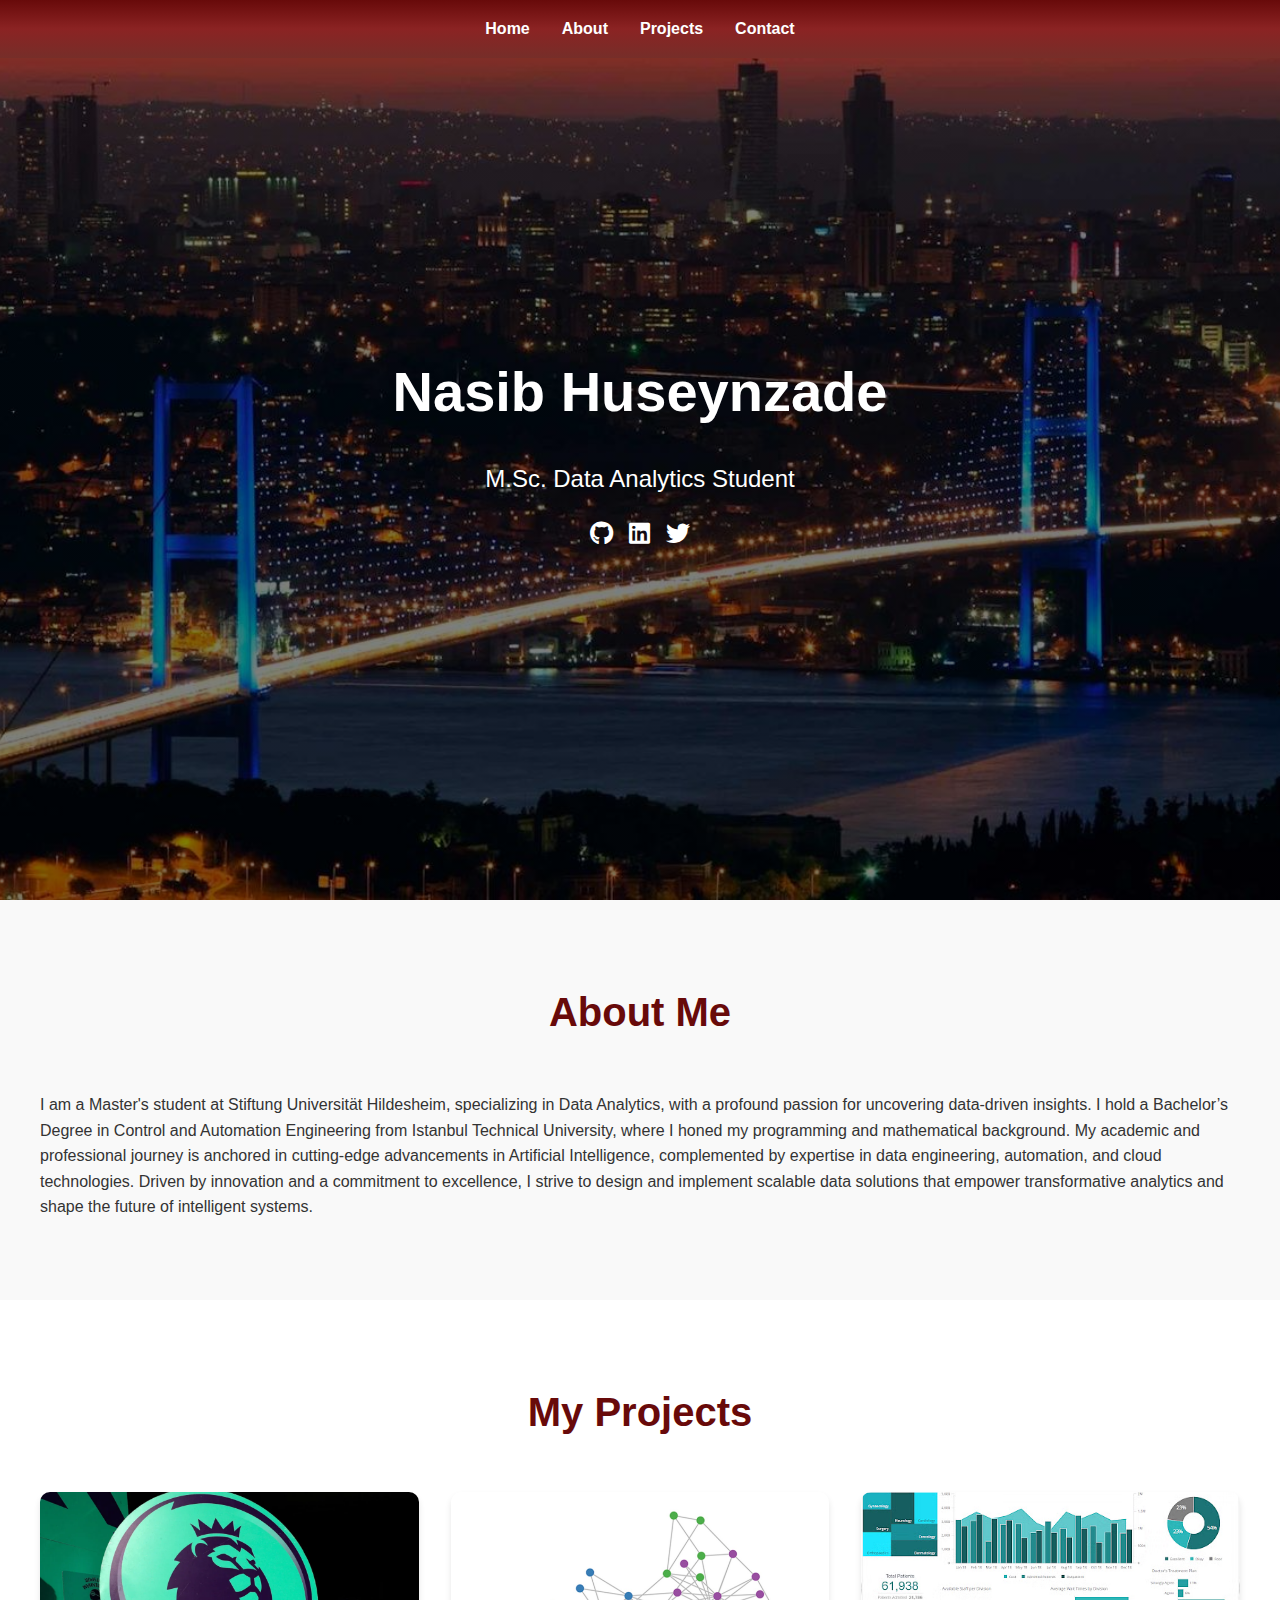
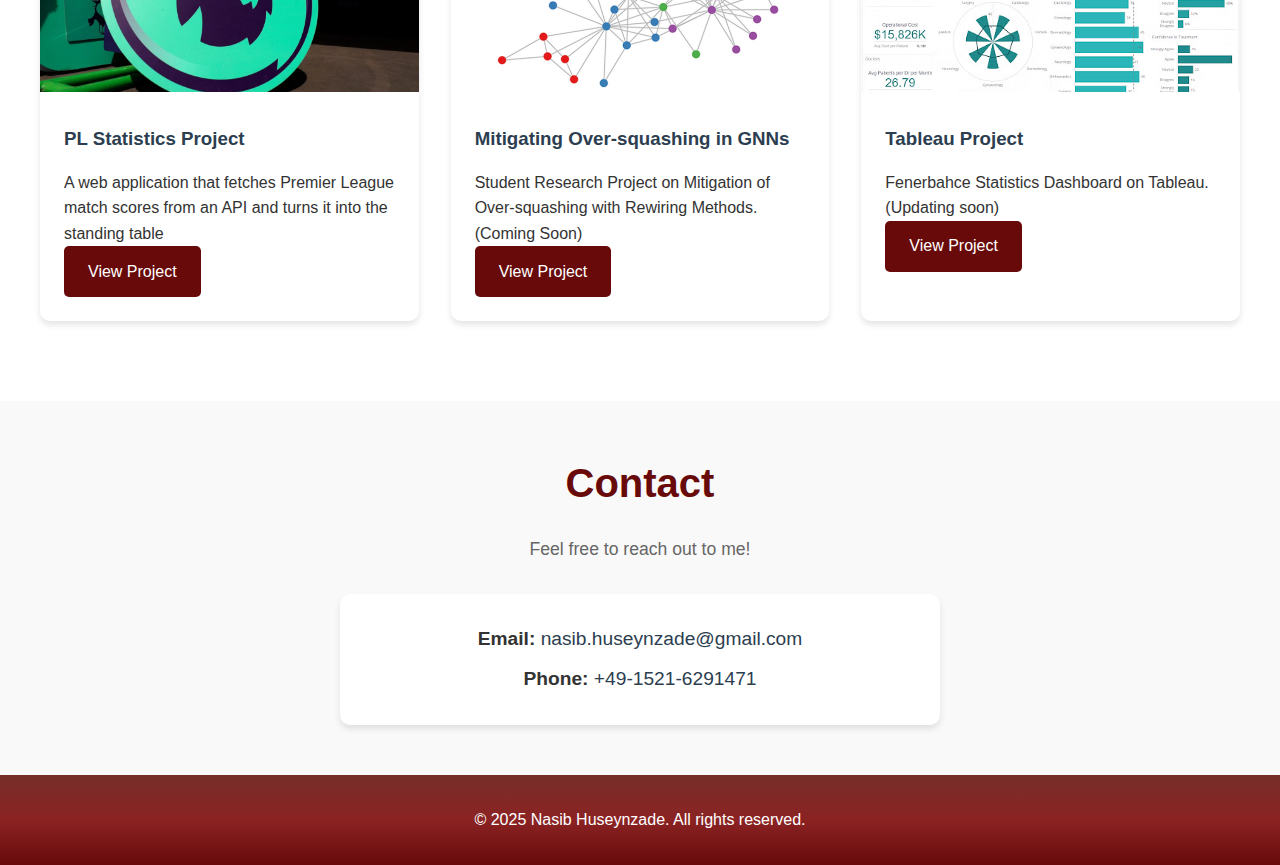
<file: index.html>
<!DOCTYPE html>
<html lang="en">
<head>
    <meta charset="UTF-8">
    <meta name="viewport" content="width=device-width, initial-scale=1.0">
    <title>Nasib Huseynzade - Personal Portfolio</title>
    <link href="https://cdnjs.cloudflare.com/ajax/libs/font-awesome/6.0.0/css/all.min.css" rel="stylesheet">
    <style>
        * {
            margin: 0;
            padding: 0;
            box-sizing: border-box;
            font-family: 'Segoe UI', Tahoma, Geneva, Verdana, sans-serif;
        }

        body {
            line-height: 1.6;
            color: #333;
        }

        nav {
            background: linear-gradient(to top, #762e29, #8b2323, #680a0a);
            padding: 1rem;
            position: fixed;
            width: 100%;
            top: 0;
            z-index: 1000;
        }

        nav ul {
            list-style: none;
            display: flex;
            justify-content: center;
            gap: 2rem;
        }

        nav a {
            color: white;
            text-decoration: none;
            font-weight: bold;
            transition: color 0.3s;
        }

        nav a:hover {
            color: #3498db;
        }

        .hero {
        height: 100vh;
        background: linear-gradient(rgba(0,0,0,0.5), rgba(0,0,0,0.5)), url('./Images/Istanbul.jpg');
        background-size: cover;
        background-position: center;
        display: flex;
        align-items: center;
        justify-content: center;
        text-align: center;
        color: white;
        }

        .hero-content h1 {
            font-size: 3.5rem;
            margin-bottom: 1.5rem;
        }

        .hero-content p {
            font-size: 1.5rem;
            margin-bottom: 1rem;
        }

        .social-links {
            display: flex;
            justify-content: center;
            gap: 1rem;
        }

        .social-links a {
            color: white;
            font-size: 1.5rem;
            transition: color 0.3s;
        }

        .social-links a:hover {
            color: #3498db;
        }

        section {
            padding: 5rem 2rem;
        }

        .about {
            background: #f9f9f9;
        }

        .container {
            max-width: 1200px;
            margin: 0 auto;
        }

        .section-title {
            text-align: center;
            font-size: 2.5rem;
            margin-bottom: 3rem;
            color: #680a0a;
        }

        .projects-grid {
            display: grid;
            grid-template-columns: repeat(auto-fit, minmax(300px, 1fr));
            gap: 2rem;
        }

        .project-card {
            background: white;
            border-radius: 10px;
            overflow: hidden;
            box-shadow: 0 4px 6px rgba(0,0,0,0.1);
            transition: transform 0.3s;
        }

        .project-card:hover {
            transform: translateY(-5px);
        }

        .project-card img {
            width: 100%;
            height: 200px;
            object-fit: cover;
        }

        .project-content {
            padding: 1.5rem;
        }

        .project-content h3 {
            margin-bottom: 1rem;
            color: #2c3e50;
        }

        .btn {
            display: inline-block;
            padding: 0.8rem 1.5rem;
            background: #680a0a;
            color: white;
            text-decoration: none;
            border-radius: 5px;
            transition: background 0.3s;
        }

        .btn:hover {
            background: #2980b9;
        }

        footer {
            background: linear-gradient(to bottom, #762e29, #8b2323, #680a0a);
            color: white;
            text-align: center;
            padding: 2rem;
        }

        @media (max-width: 768px) {
            nav ul {
                flex-direction: column;
                text-align: center;
            }

            .hero-content h1 {
                font-size: 2.5rem;
            }

            .hero-content p {
                font-size: 1.2rem;
            }
        }
    </style>
</head>
<body>
    <nav>
        <ul>
            <li><a href="#home">Home</a></li>
            <li><a href="#about">About</a></li>
            <li><a href="#projects">Projects</a></li>
            <li><a href="#contact">Contact</a></li>
        </ul>
    </nav>

    <section id="home" class="hero">
        <div class="hero-content">
            <h1>Nasib Huseynzade</h1>
            <p> M.Sc. Data Analytics Student</p>

            <div class="social-links">
                <a href="https://github.com/nasibhuseynzade"><i class="fab fa-github"></i></a>
                <a href="https://linkedin.com/in/nasibhuseynzade"><i class="fab fa-linkedin"></i></a>
                <a href="https://twitter.com/nasibhuseynzade"><i class="fab fa-twitter"></i></a>
            </div>

        </div>
    </section>


    <section id="about" class="about">
        <div class="container">
            <h2 class="section-title">About Me</h2>
            <p>I am a Master's student at Stiftung Universität Hildesheim, specializing in Data Analytics, with a profound passion for uncovering data-driven insights. 
                I hold a Bachelor’s Degree in Control and Automation Engineering from Istanbul Technical University, where I honed my programming and mathematical background. 
                My academic and professional journey is anchored in cutting-edge advancements in Artificial Intelligence, complemented by expertise in data engineering, automation, and cloud technologies. 
                Driven by innovation and a commitment to excellence, I strive to design and implement scalable data solutions that empower transformative analytics and shape the future of intelligent systems.</p>
        </div>
    </section>

    <section id="projects">
        <div class="container">
            <h2 class="section-title">My Projects</h2>
            <div class="projects-grid">
                <div class="project-card">
                    <img src='./Images/pl.png' alt="PL Statistics Project">
                    <div class="project-content">
                        <h3>PL Statistics Project</h3>
                        <p>A web application that fetches Premier League match scores from an API and turns it into the standing table </p>
                        <a href="Premier-League" class="btn">View Project</a>
                    </div>
                </div>
                <div class="project-card">
                    <img src="./Images/gnn.jpg" alt="Mitigating Over-squashing in GNNs">
                    <div class="project-content">
                        <h3>Mitigating Over-squashing in GNNs</h3>
                        <p>Student Research Project on Mitigation of Over-squashing with Rewiring Methods. (Coming Soon)  </p>
                        <a href="#" class="btn">View Project</a>
                    </div>
                </div>
                <div class="project-card">
                    <img src="./Images/tableauu.png" alt="Tableau Project">
                    <div class="project-content">
                        <h3>Tableau Project</h3>
                        <p>Fenerbahce Statistics Dashboard on Tableau. (Updating soon)</p>
                        <a href="Fenerbahce" class="btn">View Project</a>
                    </div>
                </div>
            </div>
        </div>
    </section>

 <section id="contact" class="contact" style="background-color: #f9f9f9; padding: 50px 20px; text-align: center;">
    <div class="container" style="max-width: 600px; margin: 0 auto;">
        <h2 class="section-title" style="font-size: 2.5rem; color: #680a0a; margin-bottom: 20px;">Contact</h2>
        <p style="color: #666; font-size: 1.1rem; margin-bottom: 30px;">Feel free to reach out to me!</p>
        <div class="contact-details" style="background: #fff; padding: 20px; border-radius: 10px; box-shadow: 0 4px 6px rgba(0, 0, 0, 0.1);">
            <p style="font-size: 1.2rem; color: #333; margin: 10px 0;">
                <strong>Email:</strong> <a href="mailto:nasib.huseynzade@gmail.com" style="color: #2c3e50; text-decoration: none;">nasib.huseynzade@gmail.com</a>
            </p>
            <p style="font-size: 1.2rem; color: #333; margin: 10px 0;">
                <strong>Phone:</strong> <a href="tel:+49 1521 6291471" style="color: #2c3e50; text-decoration: none;">+49-1521-6291471</a>
            </p>
        </div>
    </div>
</section>

    
    <footer>
        <p>&copy; 2025 Nasib Huseynzade. All rights reserved.</p>
    </footer>
</body>
</html>
</file>
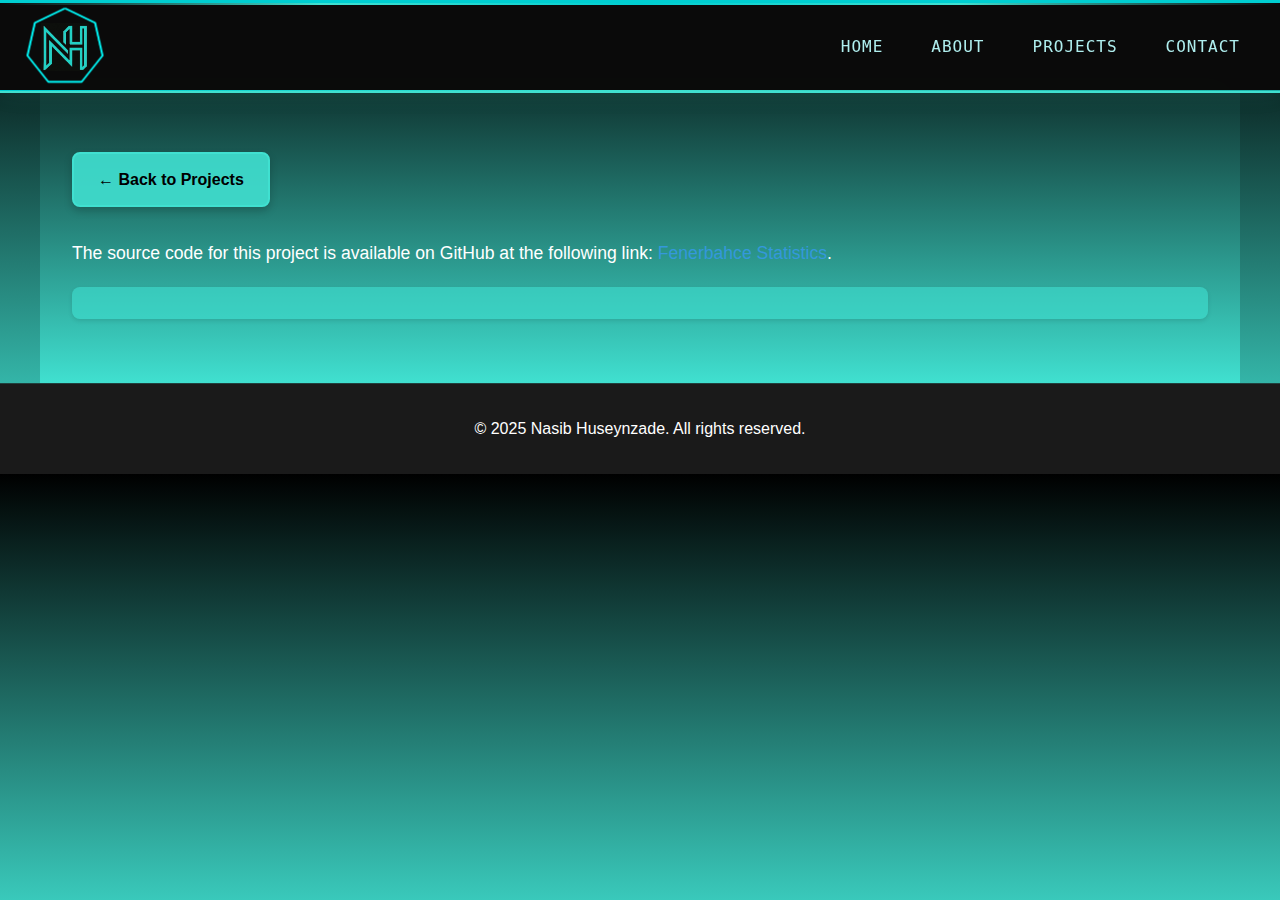
<file: projects/fenerbahce/index.html>
<!DOCTYPE html>
<html lang="en">
<head>
    <meta charset="UTF-8">
    <meta name="viewport" content="width=device-width, initial-scale=1.0">
    <title>Fenerbahce Statistics Dashboard</title>
    <style>
        * {
            margin: 0;
            padding: 0;
            box-sizing: border-box;
        }

        body {
            font-family: Arial, sans-serif;
            line-height: 1.6;
            
        }
        
        html, body {
            background: linear-gradient(to top, #40e0d0, #000000) !important;
            color: var(--light-turquoise);
            margin: 0;
            padding: 0;
        }

        .header {
            background-color: #041E42;  /* Fenerbahce Navy Blue */
            color: #FFE000;  /* Fenerbahce Yellow */
            text-align: center;
            padding: 1.5rem;
            margin-bottom: 2rem;
            box-shadow: 0 2px 4px rgba(0, 0, 0, 0.2);
        }

        .container {
            flex: 1;
            max-width: 1200px;
            margin: 130px ;
            padding: 2rem;
            background:linear-gradient(to top, #40e0d0, #000000);

        }

        .back-button {
            display: inline-block;
            padding: 0.8rem 1.5rem;
            background: rgba(64, 224, 208, 0.9) !important; /* More opaque */
            color: #000000 !important; /* Black text for better contrast */
            text-decoration: none;
            border-radius: 8px;
            transition: all 0.3s ease;
            margin: 120px 0 2rem 0; /* Add top margin to clear the fixed nav */
            font-weight: bold;
            border: 2px solid #40e0d0;
            box-shadow: 0 4px 8px rgba(0, 0, 0, 0.2);
            position: relative;
            z-index: 100;
        }

        .dashboard-container {
            background: rgba(64, 224, 208, 0.6);
            padding: 1rem;
            border-radius: 8px;
            box-shadow: 0 2px 4px rgba(0, 0, 0, 0.1);
            margin-bottom: 2rem;
        }

    </style>
    <link rel="stylesheet" href="../../assets/css/style.css">
</head>
<body>
    <nav>
        <div class="nav-container">
            <a href="../../index.html" class="logo">
                <img src="../../assets/Images/heptagon.png" class="logo-frame" alt="NH frame">
                <img src="../../assets/Images/letters.jpg" class="logo-core" alt="NH letters">
            </a>
            <ul>
                <li><a href="../../index.html#home">Home</a></li>
                <li><a href="../../index.html#about">About</a></li>
                <li><a href="../../index.html#projects">Projects</a></li>
                <li><a href="../../index.html#contact">Contact</a></li>
            </ul>
        </div>
    </nav>

    <div class="container">
        <a href="../../index.html#projects" class="back-button">← Back to Projects</a>
        <p style="color: #ffffff; font-size: 1.1rem; margin-bottom: 20px; text-align: justify;">
            The source code for this project is available on GitHub at the following link: <a href="https://github.com/nasibhuseynzade/football-stats-pipeline" target="_blank" style="color: #3498db; text-decoration: none;">Fenerbahce Statistics</a>.
        </p>
        <div class="dashboard-container">
            <div class='tableauPlaceholder' id='viz1736566307249' style='position: relative'>
                <noscript>
                    <a href='#'>
                        <img alt='Dashboard 1' src='https://public.tableau.com/static/images/fe/fenerbahce/Dashboard1/1_rss.png' style='border: none' />
                    </a>
                </noscript>
                <object class='tableauViz' style='display:none;'>
                    <param name='host_url' value='https%3A%2F%2Fpublic.tableau.com%2F' />
                    <param name='embed_code_version' value='3' />
                    <param name='site_root' value='' />
                    <param name='name' value='fenerbahce/Dashboard1' />
                    <param name='tabs' value='no' />
                    <param name='toolbar' value='yes' />
                    <param name='static_image' value='https://public.tableau.com/static/images/fe/fenerbahce/Dashboard1/1.png' />
                    <param name='animate_transition' value='yes' />
                    <param name='display_static_image' value='yes' />
                    <param name='display_spinner' value='yes' />
                    <param name='display_overlay' value='yes' />
                    <param name='display_count' value='yes' />
                    <param name='language' value='en-US' />
                    <param name='filter' value='publish=yes' />
                </object>
            </div>
        </div>
    </div>

    <footer>
        <p>&copy; 2025 Nasib Huseynzade. All rights reserved.</p>
    </footer>

    <script type='text/javascript'>
        var divElement = document.getElementById('viz1736566307249');
        var vizElement = divElement.getElementsByTagName('object')[0];
        
        if (divElement.offsetWidth > 800) {
            vizElement.style.width = '100%';
            vizElement.style.height = (divElement.offsetWidth * 0.60) + 'px';
        } else if (divElement.offsetWidth > 500) {
            vizElement.style.width = '100%';
            vizElement.style.height = (divElement.offsetWidth * 0.60) + 'px';
        } else {
            vizElement.style.width = '100%';
            vizElement.style.height = '1227px';  // Updated height for mobile view
        }
        
        var scriptElement = document.createElement('script');
        scriptElement.src = 'https://public.tableau.com/javascripts/api/viz_v1.js';
        vizElement.parentNode.insertBefore(scriptElement, vizElement);
    </script>
</body>
</html>
</file>
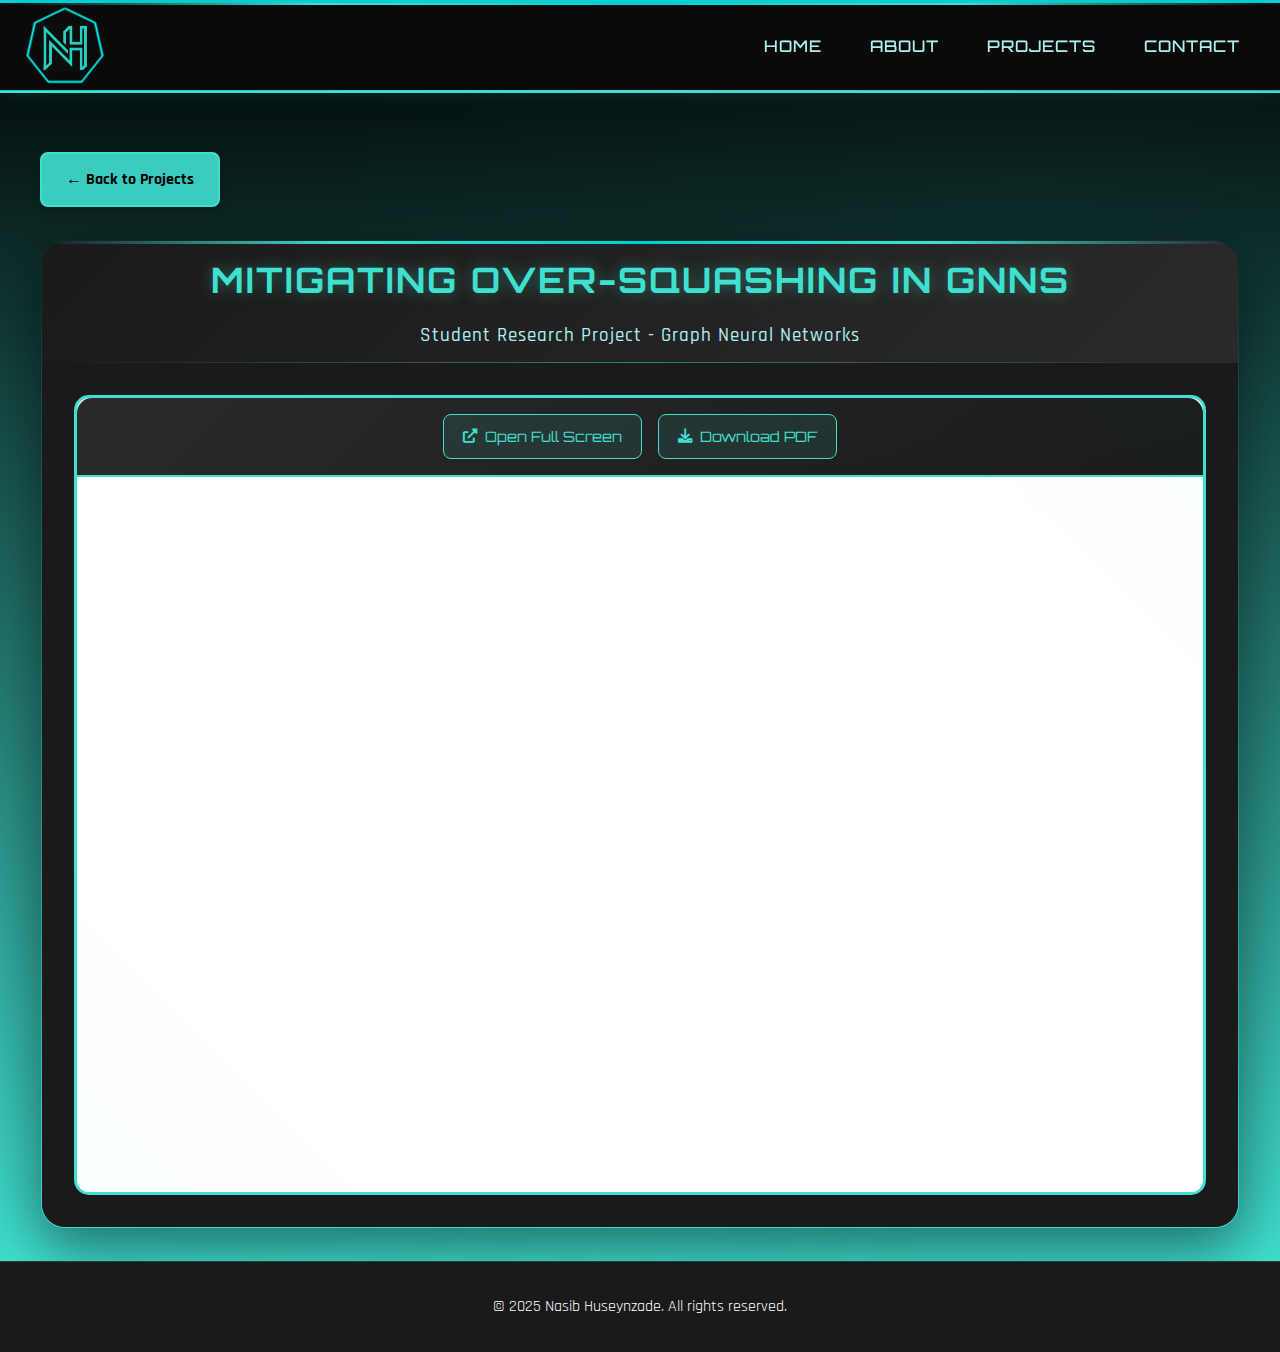
<file: projects/gnn-research/index.html>
<!DOCTYPE html>
<html lang="en">
<head>
    <meta charset="UTF-8">
    <meta name="viewport" content="width=device-width, initial-scale=1.0">
    <title>Mitigation of Over-squashing in GNNs - Nasib Huseynzade</title>
    
    <!-- External CSS -->
    <link href="https://cdnjs.cloudflare.com/ajax/libs/font-awesome/6.0.0/css/all.min.css" rel="stylesheet">
    <link href="https://fonts.googleapis.com/css2?family=Orbitron:wght@400;500;700;900&family=Rajdhani:wght@300;400;500;600;700&display=swap" rel="stylesheet">
    
    <!-- Your CSS -->
    <link rel="stylesheet" href="../../assets/css/style.css">
    
    <style>
        
        html, body {
            background: linear-gradient(to top, #40e0d0, #000000) !important;
            color: var(--light-turquoise);
            margin: 0;
            padding: 0;
        }

        /* Enhanced PDF viewer styles */
        .pdf-container {
            background: linear-gradient(to top, #40e0d0, #000000) !important;
            min-height: calc(100vh - 1600px);
            padding: 2rem;
            margin-top: 0px;
            position: relative;
            overflow: hidden;
        }
        
        .pdf-container::before {
            content: '';
            position: absolute;
            top: 0;
            left: 0;
            right: 0;
            bottom: 0;
            background: radial-gradient(circle at 20% 80%, rgba(64, 224, 208, 0.05) 0%, transparent 50%),
                        radial-gradient(circle at 80% 20%, rgba(64, 224, 208, 0.03) 0%, transparent 50%);
            pointer-events: none;
        }
        
        .pdf-viewer {
            max-width: 1200px;
            margin: 0 auto;
            background: var(--dark-gray);
            border-radius: 25px;
            padding: 0;
            border: 2px solid transparent;
            background-clip: padding-box;
            position: relative;
            overflow: hidden;
            box-shadow: 0 20px 60px rgba(0, 0, 0, 0.5);
        }
        
        .pdf-viewer::before {
            content: '';
            position: absolute;
            top: -2px;
            left: -2px;
            right: -2px;
            bottom: -2px;
            background: linear-gradient(45deg, var(--primary-turquoise), var(--accent-turquoise), var(--dark-turquoise), var(--primary-turquoise));
            border-radius: 27px;
            z-index: -1;
            animation: borderGlow 3s ease-in-out infinite alternate;
        }
        
        @keyframes borderGlow {
            0% { opacity: 0.6; transform: scale(1); }
            100% { opacity: 1; transform: scale(1.002); }
        }
        
        .pdf-header {
            background: linear-gradient(135deg, var(--dark-gray) 0%, var(--medium-gray) 100%);
            padding: 0.7rem 2rem;
            border-radius: 23px 23px 0 0;
            position: relative;
            overflow: hidden;
        }
        
        .pdf-header::before {
            content: '';
            position: absolute;
            top: 0;
            left: 0;
            right: 0;
            height: 3px;
            background: linear-gradient(90deg, transparent, var(--primary-turquoise), var(--accent-turquoise), var(--primary-turquoise), transparent);
        }
        
        .pdf-header::after {
            content: '';
            position: absolute;
            bottom: 0;
            left: 20px;
            right: 20px;
            height: 1px;
            background: linear-gradient(90deg, transparent, rgba(64, 224, 208, 0.5), transparent);
        }
        
        .pdf-title {
            font-family: 'Orbitron', monospace;
            font-size: 2.2rem;
            color: var(--primary-turquoise);
            margin-bottom: 0.8rem;
            text-transform: uppercase;
            letter-spacing: 2px;
            text-shadow: 0 0 15px rgba(64, 224, 208, 0.4);
            text-align: center;
        }
        
        .pdf-subtitle {
            font-family: 'Rajdhani', sans-serif;
            color: var(--light-turquoise);
            font-size: 1.2rem;
            text-align: center;
            font-weight: 500;
            letter-spacing: 1px;
        }
        
        .pdf-content {
            padding: 2rem;
            background: var(--dark-gray);
            border-radius: 0 0 23px 23px;
        }
        
        /* Simple PDF iframe with custom styling */
        .pdf-wrapper {
            position: relative;
            width: 100%;
            height: 800px;
            border-radius: 15px;
            overflow: hidden;
            background: #f5f5f5;
            border: 3px solid var(--primary-turquoise);
            box-shadow: inset 0 0 20px rgba(64, 224, 208, 0.1);
        }
        
        .pdf-frame {
            width: 100%;
            height: 100%;
            border: none;
            background: white;
        }
        
        .pdf-overlay {
            position: absolute;
            top: 0;
            left: 0;
            right: 0;
            bottom: 0;
            background: linear-gradient(45deg,  
                rgba(64, 224, 208, 0.02) 0%, 
                transparent 25%, 
                transparent 75%, 
                rgba(64, 224, 208, 0.02) 100%);
            pointer-events: none;
            border-radius: 12px;
        }
        
        .pdf-controls {
            background: linear-gradient(135deg, #2a2a2a, #1a1a1a);
            padding: 1rem 1.5rem;
            display: flex;
            justify-content: center;
            align-items: center;
            border-bottom: 2px solid var(--primary-turquoise);
            border-radius: 15px 15px 0 0;
            gap: 1rem;
        }
        
        .pdf-btn {
            background: rgba(64, 224, 208, 0.1);
            border: 1px solid var(--primary-turquoise);
            color: var(--primary-turquoise);
            padding: 0.6rem 1.2rem;
            border-radius: 8px;
            cursor: pointer;
            font-family: 'Orbitron', monospace;
            font-size: 0.9rem;
            transition: all 0.3s ease;
            display: flex;
            align-items: center;
            gap: 0.5rem;
            text-decoration: none;
        }
        
        .pdf-btn:hover {
            background: rgba(64, 224, 208, 0.2);
            transform: translateY(-2px);
            box-shadow: 0 5px 15px rgba(64, 224, 208, 0.3);
        }
        
        .back-button {
            display: inline-block;
            padding: 0.8rem 1.5rem;
            background: rgba(64, 224, 208, 0.9) !important; /* More opaque */
            color: #000000 !important; /* Black text for better contrast */
            text-decoration: none;
            border-radius: 8px;
            transition: all 0.3s ease;
            margin: 120px 0 2rem 0; /* Add top margin to clear the fixed nav */
            font-weight: bold;
            border: 2px solid #40e0d0;
            box-shadow: 0 4px 8px rgba(0, 0, 0, 0.2);
            position: relative;
            z-index: 100;
        }
        @media (max-width: 768px) {
            .pdf-container {
                padding: 1rem;
                margin-top: 80px;
            }
            
            .pdf-header {
                padding: 2rem 1.5rem;
            }
            
            .pdf-content {
                padding: 1.5rem;
            }
            
            .pdf-title {
                font-size: 1.8rem;
                letter-spacing: 1px;
            }
            
            .pdf-subtitle {
                font-size: 1.1rem;
            }
            
            .pdf-wrapper {
                height: 600px;
            }
            
            .pdf-controls {
                flex-direction: column;
                gap: 0.5rem;
            }
        }
        
        @media (max-width: 480px) {
            .pdf-title {
                font-size: 1.5rem;
            }
            
            .pdf-wrapper {
                height: 500px;
            }
        }

        @media (max-width: 768px) {
            .pdf-viewer {
                max-width: 100%;
                width: calc(100vw - 20px); /* Full width minus small margin */
                margin: 10px auto;
                border-radius: 15px; /* Smaller radius for mobile */
                box-shadow: 0 10px 30px rgba(0, 0, 0, 0.3);
            }
        }
    </style>
</head>
<body>
    <nav>
        <div class="nav-container">
            <a href="../../index.html" class="logo">
                <img src="../../assets/Images/heptagon.png" class="logo-frame" alt="NH frame">
                <img src="../../assets/Images/letters.jpg" class="logo-core" alt="NH letters">
            </a>
            <ul>
                <li><a href="../../index.html#home">Home</a></li>
                <li><a href="../../index.html#about">About</a></li>
                <li><a href="../../index.html#projects">Projects</a></li>
                <li><a href="../../index.html#contact">Contact</a></li>
            </ul>
        </div>
    </nav>

    <div class="pdf-container">
        <div class="container">
            <a href="../../index.html#projects" class="back-button">← Back to Projects</a>
            
            
            <div class="pdf-viewer">
                <div class="pdf-header">
                    <h1 class="pdf-title">Mitigating Over-squashing in GNNs</h1>
                    <p class="pdf-subtitle">Student Research Project - Graph Neural Networks</p>
                </div>
                
                <div class="pdf-content">
                    <div class="pdf-wrapper">
                        <div class="pdf-controls">
                            <a href="SRP_paper.pdf" class="pdf-btn" target="_blank">
                                <i class="fas fa-external-link-alt"></i>
                                Open Full Screen
                            </a>
                            <a href="SRP_paper.pdf" class="pdf-btn" download>
                                <i class="fas fa-download"></i>
                                Download PDF
                            </a>
                        </div>
                        
                        <iframe 
                            src="SRP_paper.pdf#toolbar=1&navpanes=0&scrollbar=1" 
                            class="pdf-frame"
                            title="SRP Paper - Mitigating Over-squashing in GNNs">
                        </iframe>
                        
                        <div class="pdf-overlay"></div>
                    </div>
                </div>
            </div>
        </div>
    </div>

    <footer>
        <p>&copy; 2025 Nasib Huseynzade. All rights reserved.</p>
    </footer>

    <script>
        // Simple fallback check
        document.addEventListener('DOMContentLoaded', function() {
            const iframe = document.querySelector('.pdf-frame');
            const wrapper = document.querySelector('.pdf-wrapper');
            
            // Check if PDF loads after a delay
            setTimeout(function() {
                try {
                    // If iframe doesn't load, show fallback
                    if (!iframe.contentDocument && !iframe.contentWindow) {
                        wrapper.innerHTML = `
                            <div style="display: flex; flex-direction: column; align-items: center; justify-content: center; height: 100%; background: #f5f5f5; color: #333; text-align: center; padding: 2rem;">
                                <i class="fas fa-file-pdf" style="font-size: 4rem; color: var(--primary-turquoise); margin-bottom: 1rem;"></i>
                                <h3 style="color: var(--primary-turquoise); margin-bottom: 1rem;">PDF Preview</h3>
                                <p style="margin-bottom: 2rem;">Click below to view or download the research paper</p>
                                <div style="display: flex; gap: 1rem; flex-wrap: wrap; justify-content: center;">
                                    <a href="SRP_paper.pdf" target="_blank" class="pdf-btn">
                                        <i class="fas fa-eye"></i>
                                        View PDF
                                    </a>
                                    <a href="SRP_paper.pdf" download class="pdf-btn">
                                        <i class="fas fa-download"></i>
                                        Download
                                    </a>
                                </div>
                            </div>
                        `;
                    }
                } catch (e) {
                    // Cross-origin restrictions - this is normal, PDF is likely loading fine
                }
            }, 2000);
        });
    </script>
</body>
</html>
</file>
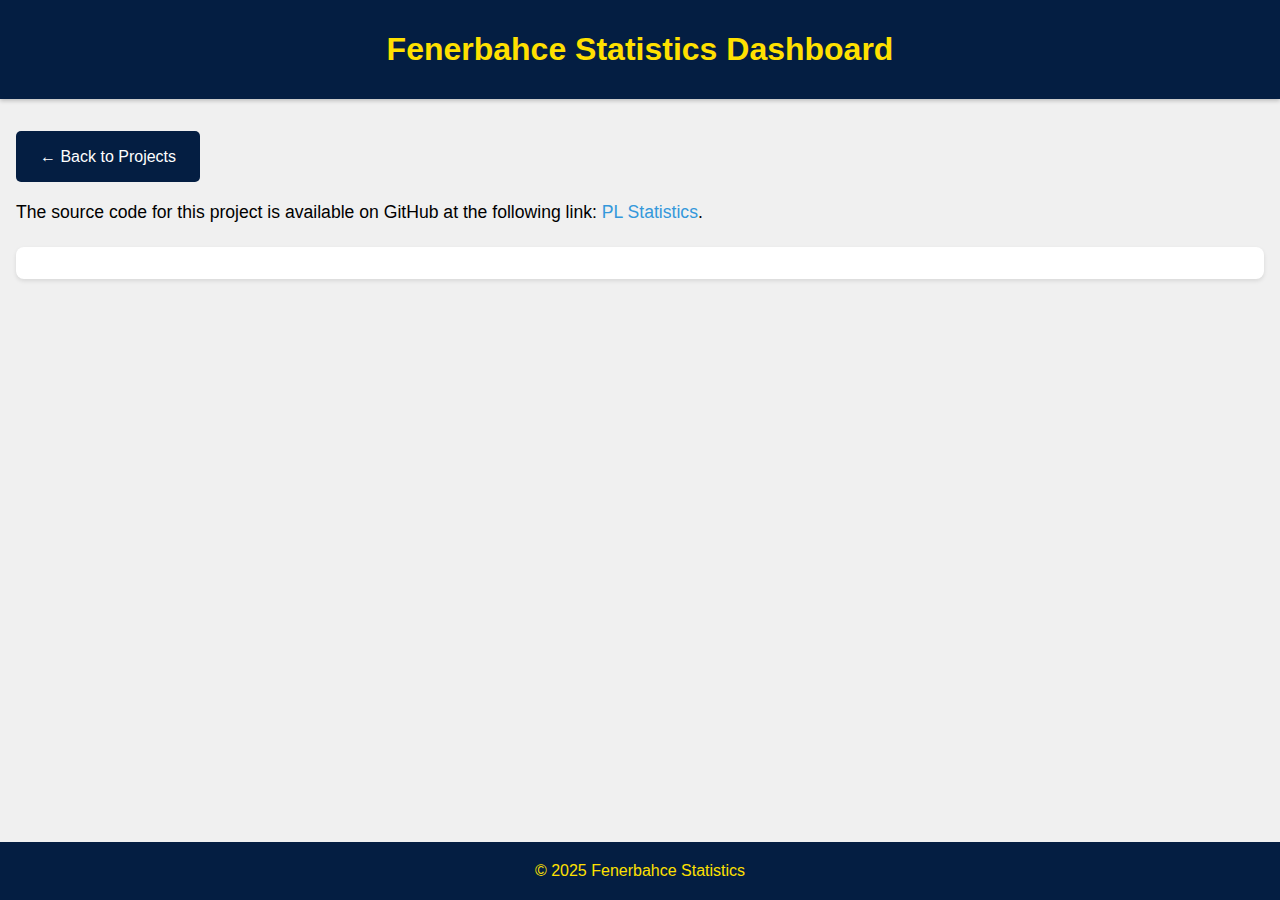
<file: Fenerbahce.html>
<!DOCTYPE html>
<html lang="en">
<head>
    <meta charset="UTF-8">
    <meta name="viewport" content="width=device-width, initial-scale=1.0">
    <title>Fenerbahce Statistics Dashboard</title>
    <style>
        * {
            margin: 0;
            padding: 0;
            box-sizing: border-box;
        }

        body {
            font-family: Arial, sans-serif;
            line-height: 1.6;
            background-color: #f0f0f0;
        }

        .header {
            background-color: #041E42;  /* Fenerbahce Navy Blue */
            color: #FFE000;  /* Fenerbahce Yellow */
            text-align: center;
            padding: 1.5rem;
            margin-bottom: 2rem;
            box-shadow: 0 2px 4px rgba(0, 0, 0, 0.2);
        }

        .container {
            max-width: 1400px;
            margin: 0 auto;
            padding: 0 1rem;
            margin-bottom: 60px; /* Added space for footer */
        }
        .back-button {
            display: inline-block;
            padding: 0.8rem 1.5rem;
            background:  #041E42;
            color: white;
            text-decoration: none;
            border-radius: 5px;
            transition: background 0.3s;
            margin-bottom: 1rem;
        }
        .dashboard-container {
            background: white;
            padding: 1rem;
            border-radius: 8px;
            box-shadow: 0 2px 4px rgba(0, 0, 0, 0.1);
            margin-bottom: 2rem;
        }

        .footer {
            text-align: center;
            padding: 1rem;
            background-color: #041E42;
            color: #FFE000;
            position: fixed;
            bottom: 0;
            width: 100%;
        }
    </style>
</head>
<body>
    <div class="header">
        <h1>Fenerbahce Statistics Dashboard</h1>
    </div>

    <div class="container">
        <a href="/#projects" class="back-button">← Back to Projects</a>
        <p style="color: #000000; font-size: 1.1rem; margin-bottom: 20px; text-align: justify;">
            The source code for this project is available on GitHub at the following link: <a href="https://github.com/nasibhuseynzade/football-stats-pipeline" target="_blank" style="color: #3498db; text-decoration: none;">PL Statistics</a>.
        </p>
        <div class="dashboard-container">
            <div class='tableauPlaceholder' id='viz1736566307249' style='position: relative'>
                <noscript>
                    <a href='#'>
                        <img alt='Dashboard 1' src='https://public.tableau.com/static/images/fe/fenerbahce/Dashboard1/1_rss.png' style='border: none' />
                    </a>
                </noscript>
                <object class='tableauViz' style='display:none;'>
                    <param name='host_url' value='https%3A%2F%2Fpublic.tableau.com%2F' />
                    <param name='embed_code_version' value='3' />
                    <param name='site_root' value='' />
                    <param name='name' value='fenerbahce/Dashboard1' />
                    <param name='tabs' value='no' />
                    <param name='toolbar' value='yes' />
                    <param name='static_image' value='https://public.tableau.com/static/images/fe/fenerbahce/Dashboard1/1.png' />
                    <param name='animate_transition' value='yes' />
                    <param name='display_static_image' value='yes' />
                    <param name='display_spinner' value='yes' />
                    <param name='display_overlay' value='yes' />
                    <param name='display_count' value='yes' />
                    <param name='language' value='en-US' />
                    <param name='filter' value='publish=yes' />
                </object>
            </div>
        </div>
    </div>

    <div class="footer">
        © 2025 Fenerbahce Statistics
    </div>

    <script type='text/javascript'>
        var divElement = document.getElementById('viz1736566307249');
        var vizElement = divElement.getElementsByTagName('object')[0];
        
        if (divElement.offsetWidth > 800) {
            vizElement.style.width = '100%';
            vizElement.style.height = (divElement.offsetWidth * 0.60) + 'px';
        } else if (divElement.offsetWidth > 500) {
            vizElement.style.width = '100%';
            vizElement.style.height = (divElement.offsetWidth * 0.60) + 'px';
        } else {
            vizElement.style.width = '100%';
            vizElement.style.height = '1227px';  // Updated height for mobile view
        }
        
        var scriptElement = document.createElement('script');
        scriptElement.src = 'https://public.tableau.com/javascripts/api/viz_v1.js';
        vizElement.parentNode.insertBefore(scriptElement, vizElement);
    </script>
</body>
</html>
</file>
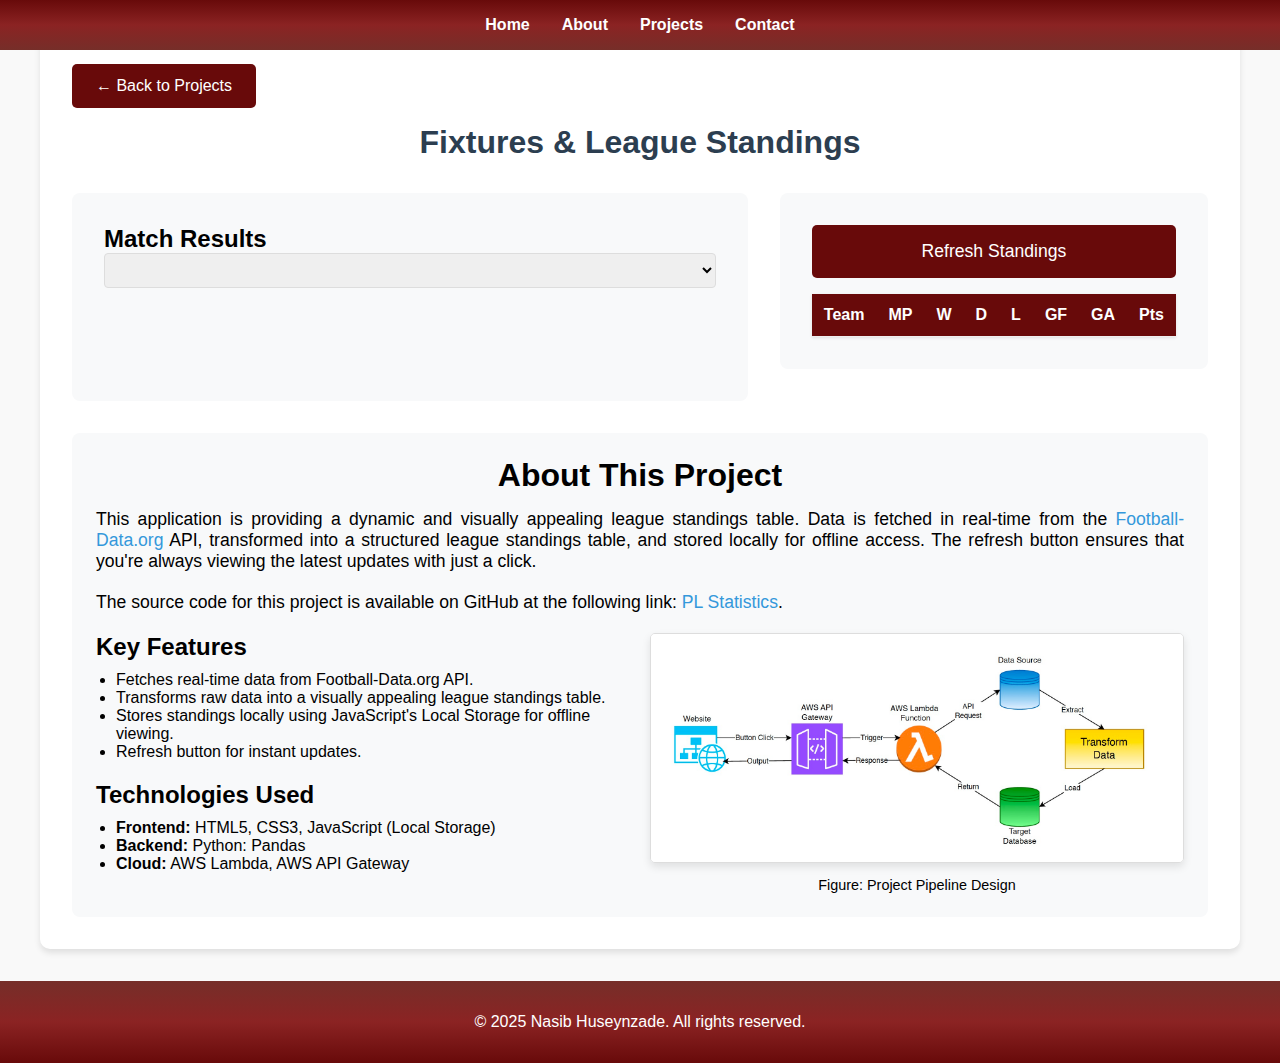
<file: Premier-League.html>
<!DOCTYPE html>
<html lang="en">
<head>
    <meta charset="UTF-8">
    <meta name="viewport" content="width=device-width, initial-scale=1.0">
    <title>League Standings Project</title>
    <link href="https://cdnjs.cloudflare.com/ajax/libs/font-awesome/6.0.0/css/all.min.css" rel="stylesheet">
    <style>
        * {
            margin: 0;
            padding: 0;
            box-sizing: border-box;
            font-family: 'Segoe UI', Tahoma, Geneva, Verdana, sans-serif;
        }

        body {
            min-height: 100vh;
            display: flex;
            flex-direction: column;
            background: #f9f9f9;
        }

        nav {
            background: linear-gradient(to top, #762e29, #8b2323, #680a0a);
            padding: 1rem;
            position: fixed;
            width: 100%;
            top: 0;
            z-index: 1000;
        }

        nav ul {
            list-style: none;
            display: flex;
            justify-content: center;
            gap: 2rem;
        }

        nav a {
            color: white;
            text-decoration: none;
            font-weight: bold;
            transition: color 0.3s;
        }

        nav a:hover {
            color: #3498db;
        }

        .container {
            flex: 1;
            max-width: 1200px;
            margin: 2rem auto;
            padding: 2rem;
            background: white;
            border-radius: 10px;
            box-shadow: 0 4px 6px rgba(0,0,0,0.1);
        }

        .content-wrapper {
            display: flex;
            gap: 2rem;
            margin-bottom: 2rem;
        }

        .matches-container {
            flex: 1;
            padding: 2rem;
            background: #f8f9fa;
            border-radius: 8px;
        }

        .standings-container {
            text-align: right;
            padding: 2rem;
            background: #f8f9fa;
            border-radius: 8px;
            margin-bottom: 2rem;
            overflow-x: auto;
        }

        h1 {
            color: #2c3e50;
            text-align: center;
            margin-bottom: 2rem;
        }

        /* Matches styles */
        #matchday {
            width: 100%;
            padding: 0.5rem;
            margin-bottom: 1rem;
            border: 1px solid #ddd;
            border-radius: 4px;
        }

        #matches {
            list-style: none;
            padding: 0;
        }

        #matches li {
            background: white;
            margin-bottom: 0.5rem;
            padding: 1rem;
            border-radius: 4px;
            box-shadow: 0 1px 3px rgba(0,0,0,0.1);
        }

        .match-info {
            font-weight: bold;
            margin-bottom: 0.5rem;
        }

        .match-date {
            font-size: 0.9rem;
            color: #666;
        }

        /* Standings styles */
        #fetchStandings {
            background: #680a0a;
            color: white;
            border: none;
            padding: 1rem 2rem;
            font-size: 1.1rem;
            border-radius: 5px;
            cursor: pointer;
            transition: background 0.3s;
            width: 100%;
            margin-bottom: 1rem;
        }

        #fetchStandings:hover {
            background: #8b2323;
        }

        .standings-table {
            width: 100%;
            border-collapse: collapse;
            background: white;
            box-shadow: 0 1px 3px rgba(0,0,0,0.1);
        }

        .standings-table th,
        .standings-table td {
            padding: 12px;
            text-align: left;
            border-bottom: 1px solid #eee;
        }

        .standings-table th {
            background: #680a0a;
            color: white;
            font-weight: bold;
        }

        .standings-table tr:nth-child(even) {
            background: #f9f9f9;
        }

        .standings-table tr:hover {
            background: #f5f5f5;
        }

        .stats-cell {
            text-align: center;
        }

        .loader {
            display: none;
            border: 3px solid #f3f3f3;
            border-radius: 50%;
            border-top: 3px solid #680a0a;
            width: 24px;
            height: 24px;
            animation: spin 1s linear infinite;
            margin: 20px auto;
        }

        @keyframes spin {
            0% { transform: rotate(0deg); }
            100% { transform: rotate(360deg); }
        }

        .project-description {
            padding: 1.5rem;
            background: #f8f9fa;
            border-radius: 8px;
            margin-top: 2rem;
        }

        .back-button {
            display: inline-block;
            padding: 0.8rem 1.5rem;
            background: #680a0a;
            color: white;
            text-decoration: none;
            border-radius: 5px;
            transition: background 0.3s;
            margin-bottom: 1rem;
        }

        footer {
            background: linear-gradient(to bottom, #762e29, #8b2323, #680a0a);
            color: white;
            text-align: center;
            padding: 2rem;
        }

        @media (max-width: 768px) {
            .content-wrapper {
                flex-direction: column;
            }
        }
    </style>
</head>
<body>
    <nav>
        <ul>
            <li><a href="./index.html">Home</a></li>
            <li><a href="./index.html#about">About</a></li>
            <li><a href="./index.html#projects">Projects</a></li>
            <li><a href="./index.html#contact">Contact</a></li>
        </ul>
    </nav>

    <div class="container">
        <a href="/#projects" class="back-button">← Back to Projects</a>
  
        <h1>Fixtures & League Standings </h1>
        
        <div class="content-wrapper">
            <!-- Matches Section -->
            <div class="matches-container">
                <h2>Match Results</h2>
                <select id="matchday"></select>
                <ul id="matches"></ul>
            </div>

            <!-- Standings Section -->
            <div class="standings-container">
                <button id="fetchStandings">Refresh Standings</button>
                <p id="lastUpdated"></p>
                <div class="loader" id="loader"></div>
                <div id="standingsContainer">
                    <table class="standings-table">
                        <thead>
                            <tr>
                                <th>Team</th>
                                <th>MP</th>
                                <th>W</th>
                                <th>D</th>
                                <th>L</th>
                                <th>GF</th>
                                <th>GA</th>
                                <th>Pts</th>
                            </tr>
                        </thead>
                        <tbody id="standingsBody"></tbody>
                    </table>
                </div>
            </div>
        </div>

        <div class="project-description">
            <h2 style="color: #000000; font-size: 2rem; text-align: center; margin-bottom: 15px;">About This Project</h2>
            <p style="color: #000000; font-size: 1.1rem; margin-bottom: 20px; text-align: justify;">
                This application is providing a dynamic and visually appealing league standings table. Data is fetched in real-time from the <a href="https://football-data.org" target="_blank" style="color: #3498db; text-decoration: none;">Football-Data.org</a> 
                API, transformed into a structured league standings table, and stored locally for offline access. The refresh button ensures that you're always viewing the latest updates with just a click. 
            </p>
            <p style="color: #000000; font-size: 1.1rem; margin-bottom: 20px; text-align: justify;">
                The source code for this project is available on GitHub at the following link: <a href="https://github.com/nasibhuseynzade/football-stats-pipeline" target="_blank" style="color: #3498db; text-decoration: none;">PL Statistics</a>.
            </p>
        
            <!-- Parent Flexbox Container -->
            <div style="display: flex; flex-wrap: wrap; align-items: flex-start; gap: 20px; margin-top: 20px;">
        
                <!-- Left Section: Key Features and Technologies Used -->
                <div style="flex: 1; min-width: 250px;">
                    <h3 style="color: #000000; font-size: 1.5rem; margin-bottom: 10px;">Key Features</h3>
                    <ul style="color: #000000; font-size: 1rem; margin-bottom: 20px; padding-left: 20px;">
                        <li>Fetches real-time data from Football-Data.org API.</li>
                        <li>Transforms raw data into a visually appealing league standings table.</li>
                        <li>Stores standings locally using JavaScript's Local Storage for offline viewing.</li>
                        <li>Refresh button for instant updates.</li>
                    </ul>
        
                    <h3 style="color: #000000; font-size: 1.5rem; margin-bottom: 10px;">Technologies Used</h3>
                    <ul style="color: #000000; font-size: 1rem; padding-left: 20px;">
                        <li><strong>Frontend:</strong> HTML5, CSS3, JavaScript (Local Storage)</li>
                        <li><strong>Backend:</strong> Python: Pandas</li>
                        <li><strong>Cloud:</strong> AWS Lambda, AWS API Gateway</li>
                    </ul>
                </div>
        
                <!-- Right Section: Image -->
                <div style="flex: 1; min-width: 300px; text-align: center;">
                    <img src="Images/pipeline.jpg" alt="ETL Pipeline Design" style="width: 100%; max-width: 1100px; height: auto; border: 1px solid #ddd; border-radius: 5px; box-shadow: 0 4px 8px rgba(0, 0, 0, 0.1);">
                    <p style="color: #000000; font-size: 0.9rem; margin-top: 10px;">Figure: Project Pipeline Design</p>
                </div>
            </div>
        </div>
        
    </div>

    <footer>
        <p>&copy; 2025 Nasib Huseynzade. All rights reserved.</p>
    </footer>

    <script>
        // Matches functionality
        // Matches functionality
        function saveMatchesToLocalStorage(matches) {
            localStorage.setItem('footballMatches', JSON.stringify(matches));
        }

        function getMatchesFromLocalStorage() {
            return JSON.parse(localStorage.getItem('footballMatches'));
        }

        function saveSelectedMatchday(matchday) {
            localStorage.setItem('selectedMatchday', matchday);
        }

        function getSelectedMatchday() {
            return localStorage.getItem('selectedMatchday') || '1'; // Default to matchday 1
        }

        // Standings functionality
        function setLoading(isLoading) {
            const loader = document.getElementById('loader');
            const button = document.getElementById('fetchStandings');
            loader.style.display = isLoading ? 'block' : 'none';
            button.disabled = isLoading;
        }

        function updateTimestamp() {
            const now = new Date();
            document.getElementById('lastUpdated').textContent = 
                `Last updated: ${now.toLocaleDateString()} ${now.toLocaleTimeString()}`;
        }

        function saveToLocalStorage(data) {
            const saveData = {
                timestamp: new Date().toISOString(),
                standings: data
            };
            localStorage.setItem('footballStandings', JSON.stringify(saveData));
        }

        function loadFromLocalStorage() {
            const saved = localStorage.getItem('footballStandings');
            if (saved) {
                const data = JSON.parse(saved);
                displayStandings(data.standings);
                const date = new Date(data.timestamp);
                document.getElementById('lastUpdated').textContent = 
                    `Last updated: ${date.toLocaleDateString()} ${date.toLocaleTimeString()}`;
            }
        }

        function parseCSV(csvString) {
            const lines = csvString.trim().split('\n');
            const headers = lines[0].split(',').map(h => h.trim());
            
            return lines.slice(1).map(line => {
                const values = line.match(/(".*?"|[^,]+)(?=\s*,|\s*$)/g)
                    .map(val => val.replace(/^"(.*)"$/, '$1').trim());
                
                return headers.reduce((obj, header, index) => {
                    obj[header] = values[index];
                    return obj;
                }, {});
            });
        }

        function displayStandings(data) {
            const tbody = document.getElementById('standingsBody');
            tbody.innerHTML = '';

            let rows = typeof data === 'string' ? 
                parseCSV(data) : 
                data;

            rows.forEach((row) => {
                const tr = document.createElement('tr');
                tr.innerHTML = `
                    <td>${row.team_name}</td>
                    <td class="stats-cell">${row.total_games}</td>
                    <td class="stats-cell">${row.wins}</td>
                    <td class="stats-cell">${row.draws}</td>
                    <td class="stats-cell">${row.losses}</td>
                    <td class="stats-cell">${row.goals_scored}</td>
                    <td class="stats-cell">${row.goals_conceded}</td>
                    <td class="stats-cell">${row.points}</td>
                `;
                tbody.appendChild(tr);
            });
        }

        function populateMatchesData(data) {
            const matchdaySelect = document.getElementById('matchday');
            const matchesList = document.getElementById('matches');
            
            // Clear existing options
            matchdaySelect.innerHTML = '';

            // Populate matchday options
            Object.keys(data).forEach(matchday => {
                const option = document.createElement('option');
                option.value = matchday;
                option.textContent = `Matchday ${matchday}`;
                matchdaySelect.appendChild(option);
            });

            // Set the selected matchday from local storage
            const selectedMatchday = getSelectedMatchday();
            matchdaySelect.value = selectedMatchday;

            // Update matches display
            function updateMatchesDisplay() {
                const selectedMatchday = matchdaySelect.value;
                const matches = data[selectedMatchday];
                matchesList.innerHTML = '';

                matches.forEach(match => {
                    const listItem = document.createElement('li');
                    listItem.innerHTML = `
                        <div class="match-info">${match["Home Team"]} ${match["Score"]} ${match["Away Team"]}</div>
                        <div class="match-date">Date: ${new Date(match["Date"]).toLocaleString()}</div>
                    `;
                    matchesList.appendChild(listItem);
                });

                // Save selected matchday to local storage
                saveSelectedMatchday(selectedMatchday);
            }

            // Add change event listener
            matchdaySelect.addEventListener('change', updateMatchesDisplay);

            // Initial display
            updateMatchesDisplay();
        }

        // Event listeners
        document.addEventListener('DOMContentLoaded', () => {
            loadFromLocalStorage(); // Original standings local storage functionality

            // Fetch matches
            const cachedMatches = getMatchesFromLocalStorage();
            if (cachedMatches) {
                populateMatchesData(cachedMatches);
            }

            fetch('https://l3fg918l69.execute-api.us-east-1.amazonaws.com/prod/getMatches')
                .then(response => response.json())
                .then(data => {
                    saveMatchesToLocalStorage(data);
                    populateMatchesData(data);
                })
                .catch(error => console.error('Error fetching matches:', error));
        });

        document.getElementById('fetchStandings').addEventListener('click', async () => {
            setLoading(true);
            try {
                const response = await fetch('https://0ntypxmj16.execute-api.us-east-1.amazonaws.com/prod/');
                if (response.ok) {
                    const jsonData = await response.json();
                    const csvData = jsonData.body;
                    updateTimestamp();
                    displayStandings(csvData);
                    saveToLocalStorage(csvData);
                } else {
                    console.error('Response not ok:', await response.text());
                    alert('Error fetching standings data.');
                }
            } catch (error) {
                console.error('Error:', error);
                alert('Error fetching standings data.');
            } finally {
                setLoading(false);
            }
        });
    </script>
</body>
</html>
</file>
<file: assets/css/style.css>
* {
    margin: 0;
    padding: 0;
    box-sizing: border-box;
}

:root {
    --primary-turquoise: #40E0D0;
    --dark-turquoise: #20B2AA;
    --light-turquoise: #AFEEEE;
    --accent-turquoise: #00CED1;
    --black: #0A0A0A;
    --dark-gray: #1A1A1A;
    --medium-gray: #2A2A2A;
    --light-gray: #F8F9FA;
    --white: #FFFFFF;
}

body {
    font-family: 'Rajdhani', sans-serif;
    line-height: 1.6;
    color: var(--black);
    background: var(--white);
    overflow-x: hidden;
}

/* Enhanced Navigation */
nav {
    background: rgba(10, 10, 10, 0.98);
    backdrop-filter: blur(20px);
    padding: 1.2rem 2rem;
    position: fixed;
    width: 100%;
    top: 0;
    z-index: 1000;
    border-bottom: 2px solid var(--primary-turquoise);
    border-top: 3px solid var(--accent-turquoise);
    box-shadow: 0 2px 20px rgba(64, 224, 208, 0.1);
}

nav::before {
    content: '';
    position: absolute;
    top: 0;
    left: 0;
    right: 0;
    height: 2px;
    background: linear-gradient(90deg, transparent, var(--primary-turquoise), var(--accent-turquoise), var(--primary-turquoise), transparent);
}

nav::after {
    content: '';
    position: absolute;
    bottom: 0;
    left: 0;
    right: 0;
    height: 1px;
    background: linear-gradient(90deg, var(--accent-turquoise), var(--primary-turquoise), var(--dark-turquoise));
}

.nav-container {
    max-width: 1200px;
    margin: 0 auto;
    display: flex;
    justify-content: space-between;
    align-items: center;
    position: relative;
}

/* Animated Logo Styles */
.logo {
    position: relative;
    width: 50px;
    height: 50px;
    text-decoration: none;
    display: block;
}

.logo-frame {
    position: absolute;
    top: 50%;
    left: 50%;
    transform: translate(-50%, -50%);
    width: 170%;
    height: 170%;
    object-fit: contain;
    animation: spin 12s linear infinite;
    transform-origin: 50% 50%;
    z-index: 1;
}

.logo-core {
    position: absolute;
    top: 50%;
    left: 50%;
    transform: translate(-50%, -50%);
    width: 96%;
    height: 96%;
    object-fit: contain;
    z-index: 2;
}

.logo:hover .logo-frame {
    animation-play-state: paused;
}

@keyframes spin {
    from { transform: translate(-50%, -50%) rotate(0deg); }
    to { transform: translate(-50%, -50%) rotate(360deg); }
}

nav ul {
    list-style: none;
    display: flex;
    gap: 3rem;
}

nav a:not(.logo) {
    color: var(--light-turquoise);
    text-decoration: none;
    font-family: 'Orbitron', monospace;
    font-weight: 500;
    font-size: 1rem;
    position: relative;
    transition: all 0.3s ease;
    text-transform: uppercase;
    letter-spacing: 1px;
}

nav a:not(.logo)::after {
    content: '';
    position: absolute;
    bottom: -5px;
    left: 0;
    width: 0;
    height: 2px;
    background: var(--primary-turquoise);
    transition: width 0.3s ease;
}

nav a:not(.logo):hover::after {
    width: 100%;
}

nav a:not(.logo):hover {
    color: var(--primary-turquoise);
    text-shadow: 0 0 8px rgba(64, 224, 208, 0.6);
}

/* Enhanced Hero Section */
.hero {
    height: 100vh;
    background: linear-gradient(rgba(0,0,0,0.6), rgba(0,0,0,0.4)), url("../Images/Wallpaper.jpg");
    background-size: cover;
    background-position: center +42px;
    background-attachment: fixed;
    display: flex;
    align-items: center;
    justify-content: center;
    text-align: center;
    color: var(--white);
    position: relative;
    overflow: hidden;
}

.hero::before {
    content: '';
    position: absolute;
    top: 0;
    left: 0;
    right: 0;
    bottom: 0;
    background: radial-gradient(circle at 30% 70%, rgba(64, 224, 208, 0.15) 0%, transparent 50%),
                radial-gradient(circle at 70% 30%, rgba(64, 224, 208, 0.1) 0%, transparent 50%);
}

.hero-content {
    position: relative;
    z-index: 2;
    animation: fadeInUp 1s ease-out;
}


.hero-content h1 {
    font-family: 'Orbitron', monospace;
    font-size: 3.5rem;
    font-weight: 700;
    margin-bottom: 1.5rem;
    text-transform: uppercase;
    letter-spacing: 4px;
    color: var(--primary-turquoise);
    text-shadow: 0 0 20px rgba(64, 224, 208, 0.6);
    animation: titlePulse 2s ease-in-out infinite alternate;
}

@keyframes titlePulse {
    0% { 
        text-shadow: 0 0 20px rgba(64, 224, 208, 0.6);
    }
    100% { 
        text-shadow: 0 0 30px rgba(64, 224, 208, 0.9), 0 0 40px rgba(64, 224, 208, 0.5);
    }
}

.hero-content .subtitle {
    font-family: 'Rajdhani', sans-serif;
    font-size: 1.3rem;
    font-weight: 400;
    margin-bottom: 2rem;
    color: var(--white);
    letter-spacing: 2px;
    text-transform: uppercase;
}

.social-links {
    display: flex;
    justify-content: center;
    gap: 1.5rem;
    margin-top: 2rem;
}

.social-links a {
    width: 45px;
    height: 45px;
    background: rgba(64, 224, 208, 0.1);
    border: 2px solid var(--primary-turquoise);
    border-radius: 50%;
    display: flex;
    align-items: center;
    justify-content: center;
    color: var(--primary-turquoise);
    font-size: 1.1rem;
    transition: all 0.3s ease;
}

.social-links a:hover {
    background: var(--primary-turquoise);
    color: var(--black);
    transform: translateY(-3px);
    box-shadow: 0 10px 20px rgba(64, 224, 208, 0.3);
}

/* Sections */
section {
    padding: 6rem 2rem;
}

.container {
    max-width: 1200px;
    margin: 0 auto;
}

.section-title {
    text-align: center;
    font-family: 'Orbitron', monospace;
    font-size: 3.2rem;
    font-weight: 700;
    margin-bottom: 4rem;
    color: var(--white);
    position: relative;
    text-transform: uppercase;
    letter-spacing: 2px;
}

.section-title::after {
    content: '';
    position: absolute;
    bottom: -10px;
    left: 50%;
    transform: translateX(-50%);
    width: 80px;
    height: 4px;
    background: linear-gradient(90deg, var(--primary-turquoise), var(--accent-turquoise));
    border-radius: 2px;
}

/* About Section */
.about {
    background: var(--black);
    border-top: 2px solid var(--primary-turquoise);
    border-bottom: 2px solid var(--primary-turquoise);
    position: relative;
}

.about::before {
    content: '';
    position: absolute;
    top: 0;
    left: 50px;
    right: 50px;
    height: 1px;
    background: linear-gradient(90deg, transparent, var(--accent-turquoise), var(--primary-turquoise), var(--accent-turquoise), transparent);
}

.about::after {
    content: '';
    position: absolute;
    bottom: 0;
    left: 50px;
    right: 50px;
    height: 1px;
    background: linear-gradient(90deg, transparent, var(--accent-turquoise), var(--primary-turquoise), var(--accent-turquoise), transparent);
}

.about-content {
    max-width: 2000px;
    margin: 0 auto;
    padding: 2rem;
    border: 1px solid rgba(64, 224, 208, 0.2);
    border-radius: 15px;
    background: rgba(64, 224, 208, 0.05);
    display: flex;
    align-items: center;
    gap: 4rem;
    flex-wrap: wrap;
}

.about-text {
    flex: 1;
    min-width: 250px;
}

.about-photo {
    flex: 0 0 300px;
    display: flex;
    justify-content: center;
}

.about-photo img {
    width: 400px;
    height: 400px;
    border-radius: 30%;
    object-fit: cover;
    border: 4px solid var(--primary-turquoise);
    box-shadow: 0 0 30px rgba(64, 224, 208, 0.3);
    transition: all 0.3s ease;
}

.about-photo img:hover {
    transform: scale(1.05);
    box-shadow: 0 0 40px rgba(64, 224, 208, 0.5);
    border-color: var(--accent-turquoise);
}

/* Container stays the same */
.about-list {
    display: block;
    margin: 0;
    padding: 0;
    font-family: 'Orbitron', monospace;
    font-size: 1 rem;
    line-height: 1.3;
    color: var(--white);
    font-weight: 400;
    letter-spacing: 1px;
    text-align: left;
}

.about-info-item {
    display: block;
    margin-bottom: 1.5rem;
    padding: 0.8rem 0;
    border-bottom: 1px solid rgba(64, 224, 208, 0.1);
    width: 100%;
    clear: both;
}

.about-info-item:last-child {
    border-bottom: none;
    margin-bottom: 0;
    padding-bottom: 0;
}

.about-info-item .label {
    display: inline-block;
    min-width: 120px;
    margin-right: 1rem;
    vertical-align: top;
    color: var(--primary-turquoise);
    font-weight: bold;
}

.about-info-item .value {
    display: inline;
    color: var(--white);
}

.typewriter-text {
    opacity: 0;
    animation: typewriter 0.1s ease-in-out forwards;
}

@keyframes typewriter {
    from {
        opacity: 0;
        transform: translateY(10px);
    }
    to {
        opacity: 1;
        transform: translateY(0);
    }
}

.about-content.animate-text .about-list p {
  display: block !important;
  font-size: 1.1rem !important;
}

.about-content.animate-text .typewriter-text {
  font-size: inherit !important;
  display: inline !important;
}

/* Projects Section */
#projects {
    background: var(--black);
    border-top: 2px solid var(--primary-turquoise);
    border-bottom: 2px solid var(--primary-turquoise);
    position: relative;
}

#projects::before {
    content: '';
    position: absolute;
    top: 0;
    left: 30px;
    right: 30px;
    height: 1px;
    background: linear-gradient(90deg, transparent, var(--primary-turquoise), var(--accent-turquoise), var(--primary-turquoise), transparent);
}

#projects::after {
    content: '';
    position: absolute;
    bottom: 0;
    left: 30px;
    right: 30px;
    height: 1px;
    background: linear-gradient(90deg, transparent, var(--primary-turquoise), var(--accent-turquoise), var(--primary-turquoise), transparent);
}

.projects-grid {
    display: grid;
    grid-template-columns: repeat(auto-fit, minmax(350px, 1fr));
    gap: 2.5rem;
}

.project-card {
    background: var(--dark-gray);
    border-radius: 20px;
    overflow: hidden;
    box-shadow: 0 10px 30px rgba(0, 0, 0, 0.3);
    transition: all 0.3s ease;
    border: 2px solid var(--primary-turquoise);
    position: relative;
}

.project-card::before {
    content: '';
    position: absolute;
    top: -2px;
    left: -2px;
    right: -2px;
    bottom: -2px;
    background: linear-gradient(45deg, var(--primary-turquoise), var(--accent-turquoise), var(--primary-turquoise));
    border-radius: 22px;
    z-index: -1;
    opacity: 0;
    transition: opacity 0.3s ease;
}

.project-card:hover::before {
    opacity: 0.3;
}

.project-card:hover {
    transform: translateY(-10px);
    box-shadow: 0 20px 40px rgba(64, 224, 208, 0.3);
}

.project-card img {
    width: 100%;
    height: 250px;
    object-fit: cover;
    transition: transform 0.3s ease;
}

.project-card:hover img {
    transform: scale(1.05);
}

.project-content {
    padding: 2rem;
}

.project-content h3 {
    font-family: 'Orbitron', monospace;
    font-size: 1.4rem;
    font-weight: 600;
    margin-bottom: 1rem;
    color: var(--primary-turquoise);
    text-transform: uppercase;
    letter-spacing: 1px;
}

.project-content p {
    font-family: 'Rajdhani', sans-serif;
    color: var(--light-turquoise);
    margin-bottom: 1.5rem;
    line-height: 1.6;
    font-size: 1.1rem;
}

.btn {
    display: inline-block;
    padding: 0.8rem 2rem;
    background: linear-gradient(135deg, var(--primary-turquoise), var(--accent-turquoise));
    color: var(--black);
    text-decoration: none;
    border-radius: 25px;
    transition: all 0.3s ease;
    font-family: 'Orbitron', monospace;
    font-weight: 600;
    font-size: 0.9rem;
    letter-spacing: 0.5px;
    text-transform: uppercase;
}

.btn:hover {
    transform: translateY(-2px);
    box-shadow: 0 10px 20px rgba(64, 224, 208, 0.3);
    background: linear-gradient(135deg, var(--accent-turquoise), var(--dark-turquoise));
}

/* Contact Section */
.contact {
    background: var(--black);
    color: var(--white);
    border-top: 2px solid var(--primary-turquoise);
    position: relative;
}

.contact::before {
    content: '';
    position: absolute;
    top: 0;
    left: 20px;
    right: 20px;
    height: 1px;
    background: linear-gradient(90deg, transparent, var(--accent-turquoise), var(--primary-turquoise), var(--accent-turquoise), transparent);
}

.contact .section-title {
    color: var(--white);
}

.contact-details {
    background: var(--dark-gray);
    padding: 3rem;
    border-radius: 20px;
    max-width: 600px;
    margin: 0 auto;
    border: 2px solid var(--primary-turquoise);
    position: relative;
    overflow: hidden;
}

.contact-details::before {
    content: '';
    position: absolute;
    top: 0;
    left: 0;
    right: 0;
    height: 2px;
    background: linear-gradient(90deg, var(--accent-turquoise), var(--primary-turquoise), var(--accent-turquoise));
}

.contact-details::after {
    content: '';
    position: absolute;
    bottom: 0;
    left: 0;
    right: 0;
    height: 2px;
    background: linear-gradient(90deg, var(--accent-turquoise), var(--primary-turquoise), var(--accent-turquoise));
}

.contact-details p {
    font-family: 'Rajdhani', sans-serif;
    font-size: 1.3rem;
    margin: 1.5rem 0;
    display: flex;
    align-items: center;
    justify-content: center;
    gap: 1rem;
    font-weight: 500;
}

.contact-details a {
    color: var(--primary-turquoise);
    text-decoration: none;
    transition: color 0.3s ease;
}

.contact-details a:hover {
    color: var(--light-turquoise);
}

.contact-details i {
    font-size: 1.5rem;
    color: var(--primary-turquoise);
}

/* Footer */
footer {
    background: var(--dark-gray);
    color: var(--white);
    text-align: center;
    padding: 2rem;
    border-top: 1px solid rgba(64, 224, 208, 0.2);
    font-family: 'Rajdhani', sans-serif;
    font-weight: 400;
}

/* Animations */
@keyframes fadeInUp {
    from {
        opacity: 0;
        transform: translateY(30px);
    }
    to {
        opacity: 1;
        transform: translateY(0);
    }
}
@media screen and (max-width: 768px) {
    .nav-container {
        padding: 0.5rem 1rem;
    }
    
    .nav-container ul {
        gap: 1rem;
    }
    
    .nav-container ul li a {
        font-size: 0.9rem; /* Smaller font for mobile */
    }
    .hero {
        background-size: cover;
        background-position: center center; /* Try different positions like 'center bottom' */
        background-attachment: scroll;
        /* height: 100%; /* Adjust height for smaller screens */
    }
    
}
/* Responsive Design */
@media (max-width: 1024px) {
    .hero {
        background-size: cover;
        background-position: center center; /* Try different positions like 'center bottom' */
        background-attachment: scroll;
        /* height: 100%; /* Adjust height for smaller screens */
    }
    
    .nav-container {
        flex-direction: column;
        gap: 1rem;   
    }

    nav ul {
        gap: 1.5rem;
    }

    .logo {
        width: 40px;
        height: 40px;
    }

    .hero-content h1 {
        font-size: 2.8rem;
        letter-spacing: 2px;
    }

    .hero-content .subtitle {
        font-size: 1.2rem;
    }

    .section-title {
        font-size: 2.5rem;
    }

    .projects-grid {
        grid-template-columns: 1fr;
    }

    .contact-details {
        padding: 2rem;
    }

    .contact-details p {
        flex-direction: column;
        gap: 0.5rem;
    }

    /* About section mobile responsive */
    .about-content {
        flex-direction: column;
        gap: 2rem;
    }
    
    .about-photo {
        flex: none;
        order: -1;
    }
    
    .about-photo img {
        width: 200px;
        height: 200px;
    }
    
    .about-content ul.about-list li strong {
        min-width: auto;
        display: block;
        margin-bottom: 0.3rem;
    }
}

/* Scroll behavior */
html {
    scroll-behavior: smooth;
}

/* Custom scrollbar */
::-webkit-scrollbar {
    width: 8px;
}

::-webkit-scrollbar-track {
    background: var(--light-gray);
}

::-webkit-scrollbar-thumb {
    background: var(--primary-turquoise);
    border-radius: 4px;
}

::-webkit-scrollbar-thumb:hover {
    background: var(--dark-turquoise);
}
</file>
